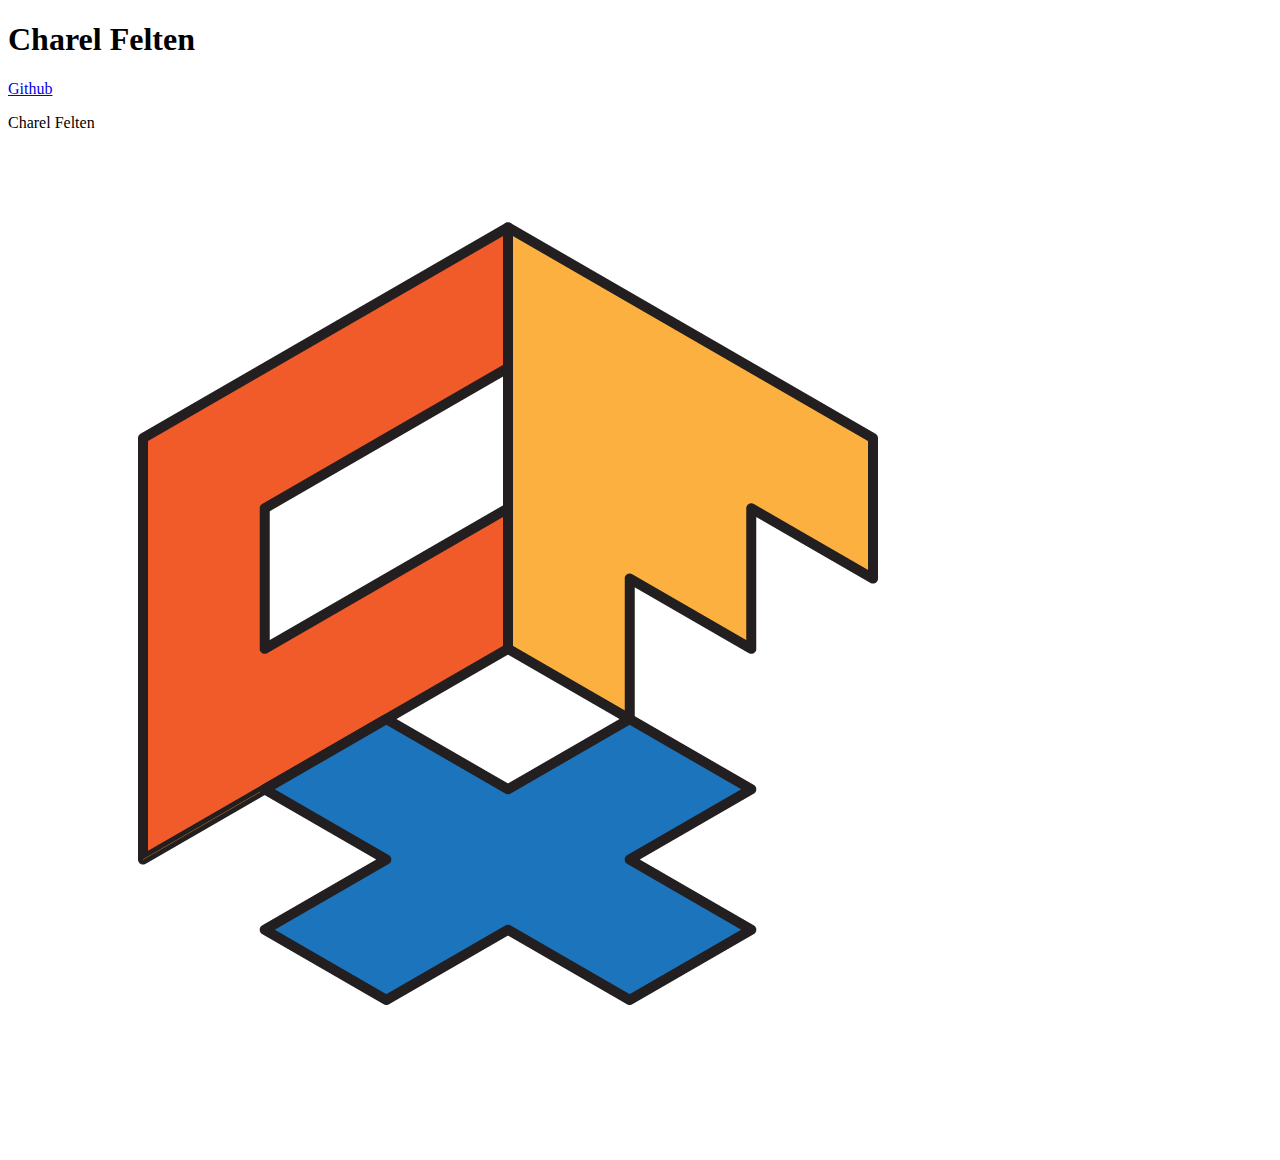
<file: index.html>
<!DOCTYPE html>
<html>
  <head>
  <meta name="viewport" content="width=device-width, initial-scale=1.0">
  <title>CFX</title>
  <link rel="apple-touch-icon" sizes="180x180" href="/apple-touch-icon.png">
  <link rel="icon" type="image/png" sizes="32x32" href="/favicon-32x32.png">
  <link rel="icon" type="image/png" sizes="16x16" href="/favicon-16x16.png">
  <link rel="manifest" href="/site.webmanifest">
  <link rel="mask-icon" href="/safari-pinned-tab.svg" color="#5bbad5">
  <meta name="msapplication-TileColor" content="#da532c">
  <meta name="theme-color" content="#ffffff">
  </head>
  <body>
    <div>
      <h1>Charel Felten</h1>
      <a href="https://github.com/charelF">Github</a>
      <p>Charel Felten</p>
      <img src="cfx.png" alt="CFX logo">
    </div>
  </body>
</html>
</file>
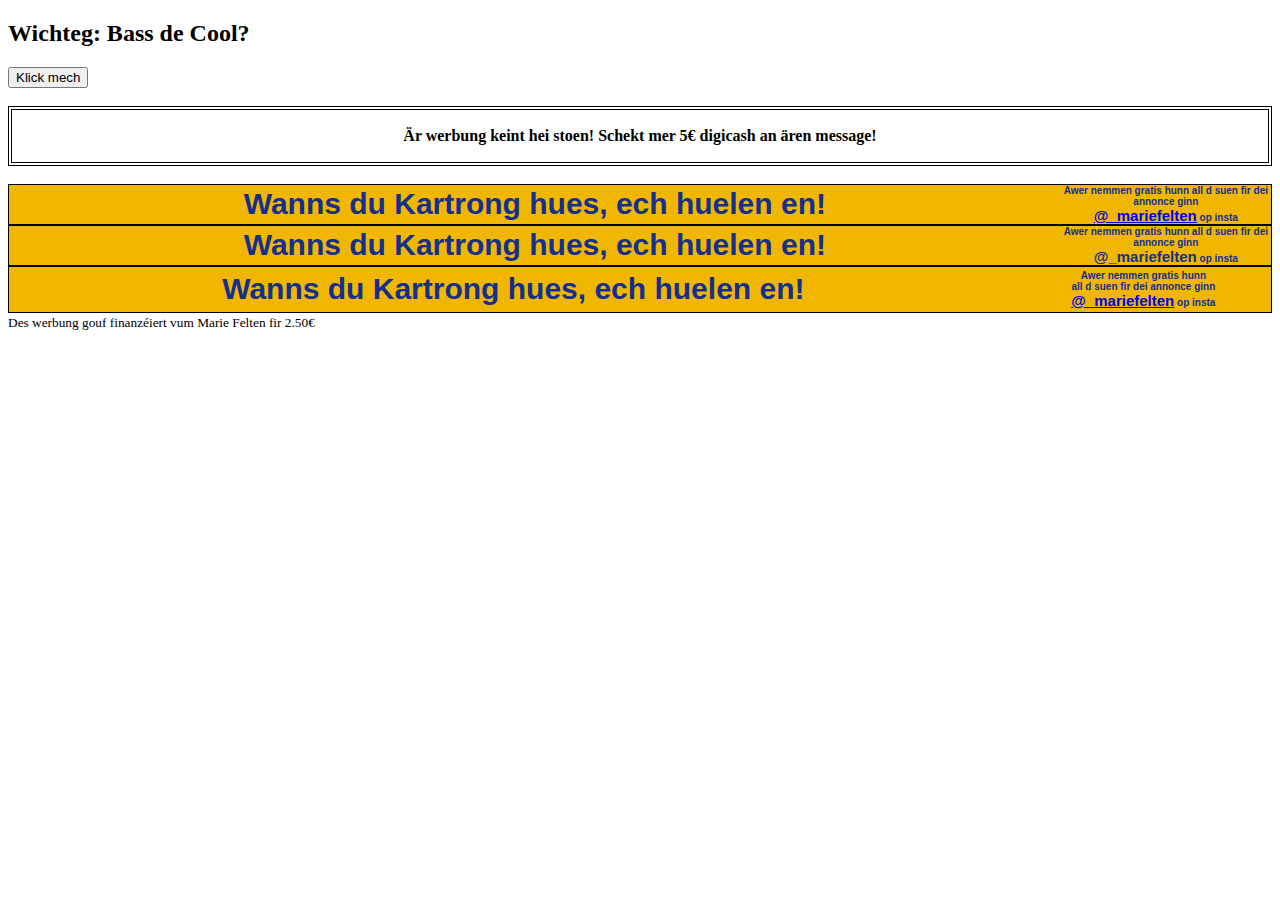
<file: bassdecool.html>
<!DOCTYPE html>
<html>
  <head>
  <meta name="viewport" content="width=device-width, initial-scale=1.0">
  <link rel="apple-touch-icon" sizes="180x180" href="/apple-touch-icon.png">
  <link rel="icon" type="image/png" sizes="32x32" href="/favicon-32x32.png">
  <link rel="icon" type="image/png" sizes="16x16" href="/favicon-16x16.png">
  <link rel="manifest" href="/site.webmanifest">
  <link rel="mask-icon" href="/safari-pinned-tab.svg" color="#5bbad5">
  <meta name="msapplication-TileColor" content="#da532c">
  <meta name="theme-color" content="#ffffff">
  <style>
    table, th, td {
      border: 1px solid black;
    }
  </style>
</head>
  
<body>

  <h2>Wichteg: Bass de Cool?</h2>

  <button onclick="myFunction()">Klick mech</button>

  <script>
    function myFunction() {
      let num = Math.random();
      if (num < 0.5) {
        alert("Cool!");
      } else if (num > 0.5) {
        alert("Nee");
      } else {
        alert(":)");
      }
    }
  </script>
  
  <br>
  <br>

<table style="width:100%">
  <tr>
    <th>
      <p>Är werbung keint hei stoen! Schekt mer 5€ digicash an ären message!</p>
    </th>
  </tr>
</table>

<br>

<style>
  .annonce_marie {
    display: flex;
    text-align: center;
    font-weight: bold;
    justify-content: center; align-items: center; background-color:#f1b700; color:#152f8f; font-family: 'Comic Sans MS', 'Comic Sans', 'Marker Felt', sans-serif; border: 1px solid #000;
  }

  .annonce_marie .left {
    font-size: 30px;
    flex: 5;
  }

  .annonce_marie .right {
    font-size: 10px;
    flex: 1;
  }
</style>

<div class="annonce_marie">
  <div class="left"> Wanns du Kartrong hues, ech huelen en!</div>
  <div class="right">
    Awer nemmen gratis hunn all d suen fir dei annonce ginn <br>
    <a href="https://www.instagram.com/_mariefelten/" style="font-size: 15px;">@_mariefelten</a> op insta
  </div>
</div>

<div style="display: flex; text-align: center; font-weight: bold; justify-content: center; align-items: center; background-color:#f1b700; color:#152f8f; font-family: 'Comic Sans MS', 'Comic Sans', 'Marker Felt', sans-serif; border: 1px solid #000;">
  <div style="font-size: 30px; flex: 5;"> Wanns du Kartrong hues, ech huelen en!</div>
  <div style="font-size: 10px; flex: 1;">
    Awer nemmen gratis hunn all d suen fir dei annonce ginn <br>
    <span style="font-size: 15px;">@_mariefelten</span> op insta
  </div>
</div>

<table style="width:100% ; background-color:#f1b700 ; color:#152f8f ; font-family: 'Comic Sans MS', 'Comic Sans', 'Marker Felt', sans-serif; table-layout: auto;">
  <tr>
    <th colspan="8" style="font-size:30px ; border: 0px">
      <p style="margin: 0;"> Wanns du Kartrong hues, ech huelen en! 
    </th>
    <th colspan="1" style="font-size:10px ; border: 0px ">
      Awer nemmen gratis hunn<br>
      all d suen fir dei annonce ginn<br>
      <span style="font-size:15px;"><a href="https://www.instagram.com/_mariefelten/">@_mariefelten</a></span> op insta
    </th>
  </tr>
</table>
<small>Des werbung gouf finanzéiert vum Marie Felten fir 2.50€</small>

</body>
</html>
</file>
